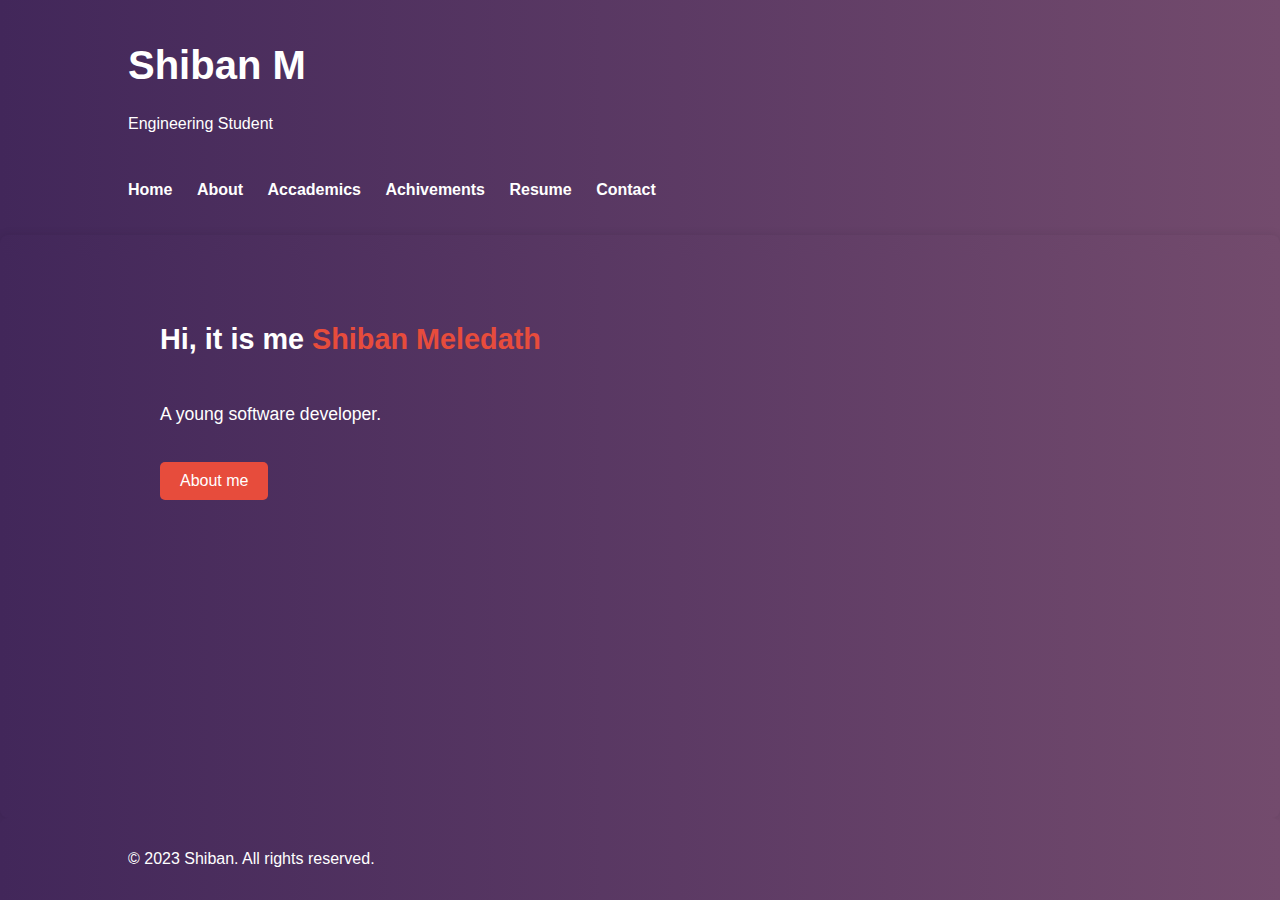
<file: index.html>
<!DOCTYPE html>
<html lang="en">
<head>
    <meta charset="UTF-8">
    <meta name="viewport" content="width=device-width, initial-scale=1.0">
    <link rel="stylesheet" href="assets/css/style.css">
    <link rel="stylesheet" href="assets/css/index.css">
    <title>Shiban M - Portfolio</title>
</head>
<body>

    <header>
        <div class="container">
            <h1>Shiban M</h1>
            <p>Engineering Student</p>
        </div>
    </header>

    <nav>
        <div class="container">
            <ul>
                <li><a href="index.html">Home</a></li>
                <li><a href="about.html">About</a></li>
                <li><a href="accademics.html">Accademics</a></li>
                <li><a href="achivements.html">Achivements</a></li>
                <li><a href="resume.html">Resume</a></li>
                <li><a href="contact.html">Contact</a></li>
            </ul>
        </div>
    </nav>

    <section class="content">
        <div class="container">
            <div class="content-item">
                <h5>Hi, it is me <span>Shiban Meledath</span></h5>
                <p>A young software developer.</p>
                <a href="about.html">About me</a>
            </div>
        </div>
    </section>

    <footer>
        <div class="container">
            <p>&copy; 2023 Shiban. All rights reserved.</p>
        </div>
    </footer>

</body>
</html>
</file>
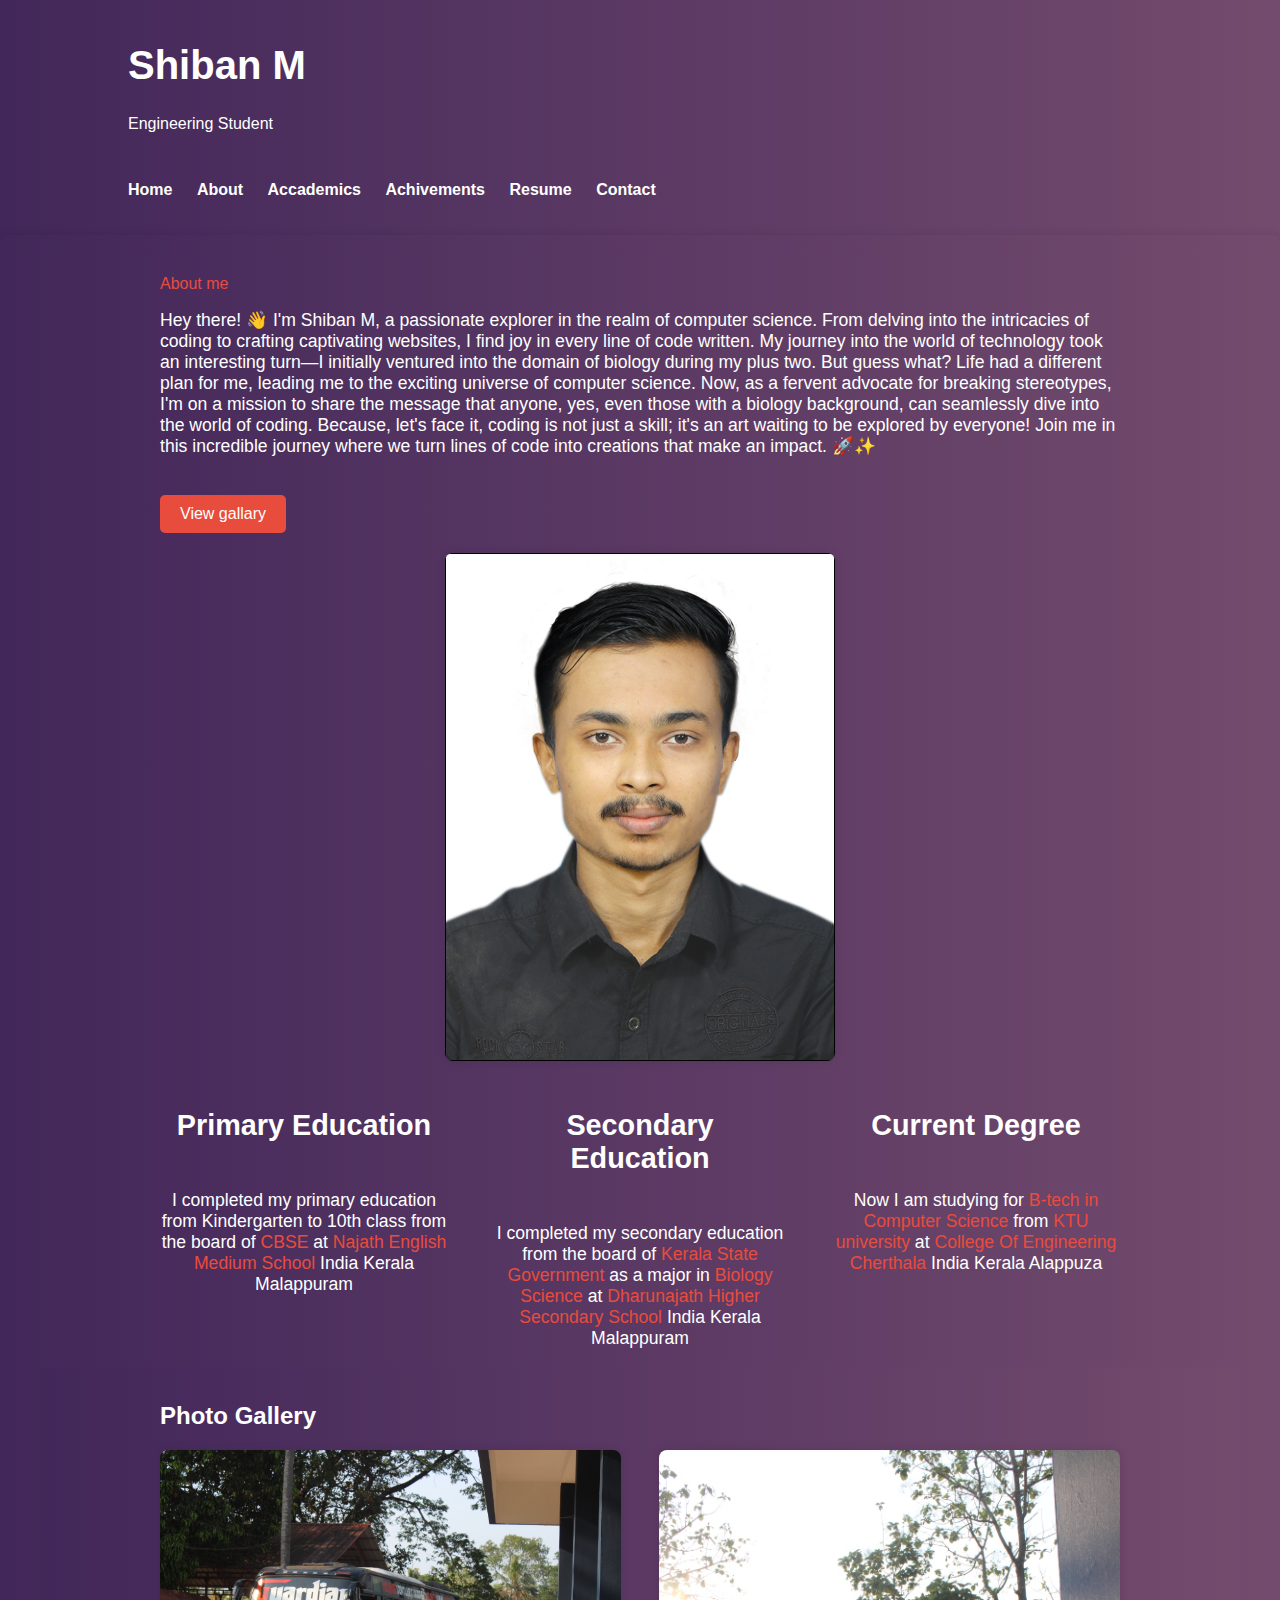
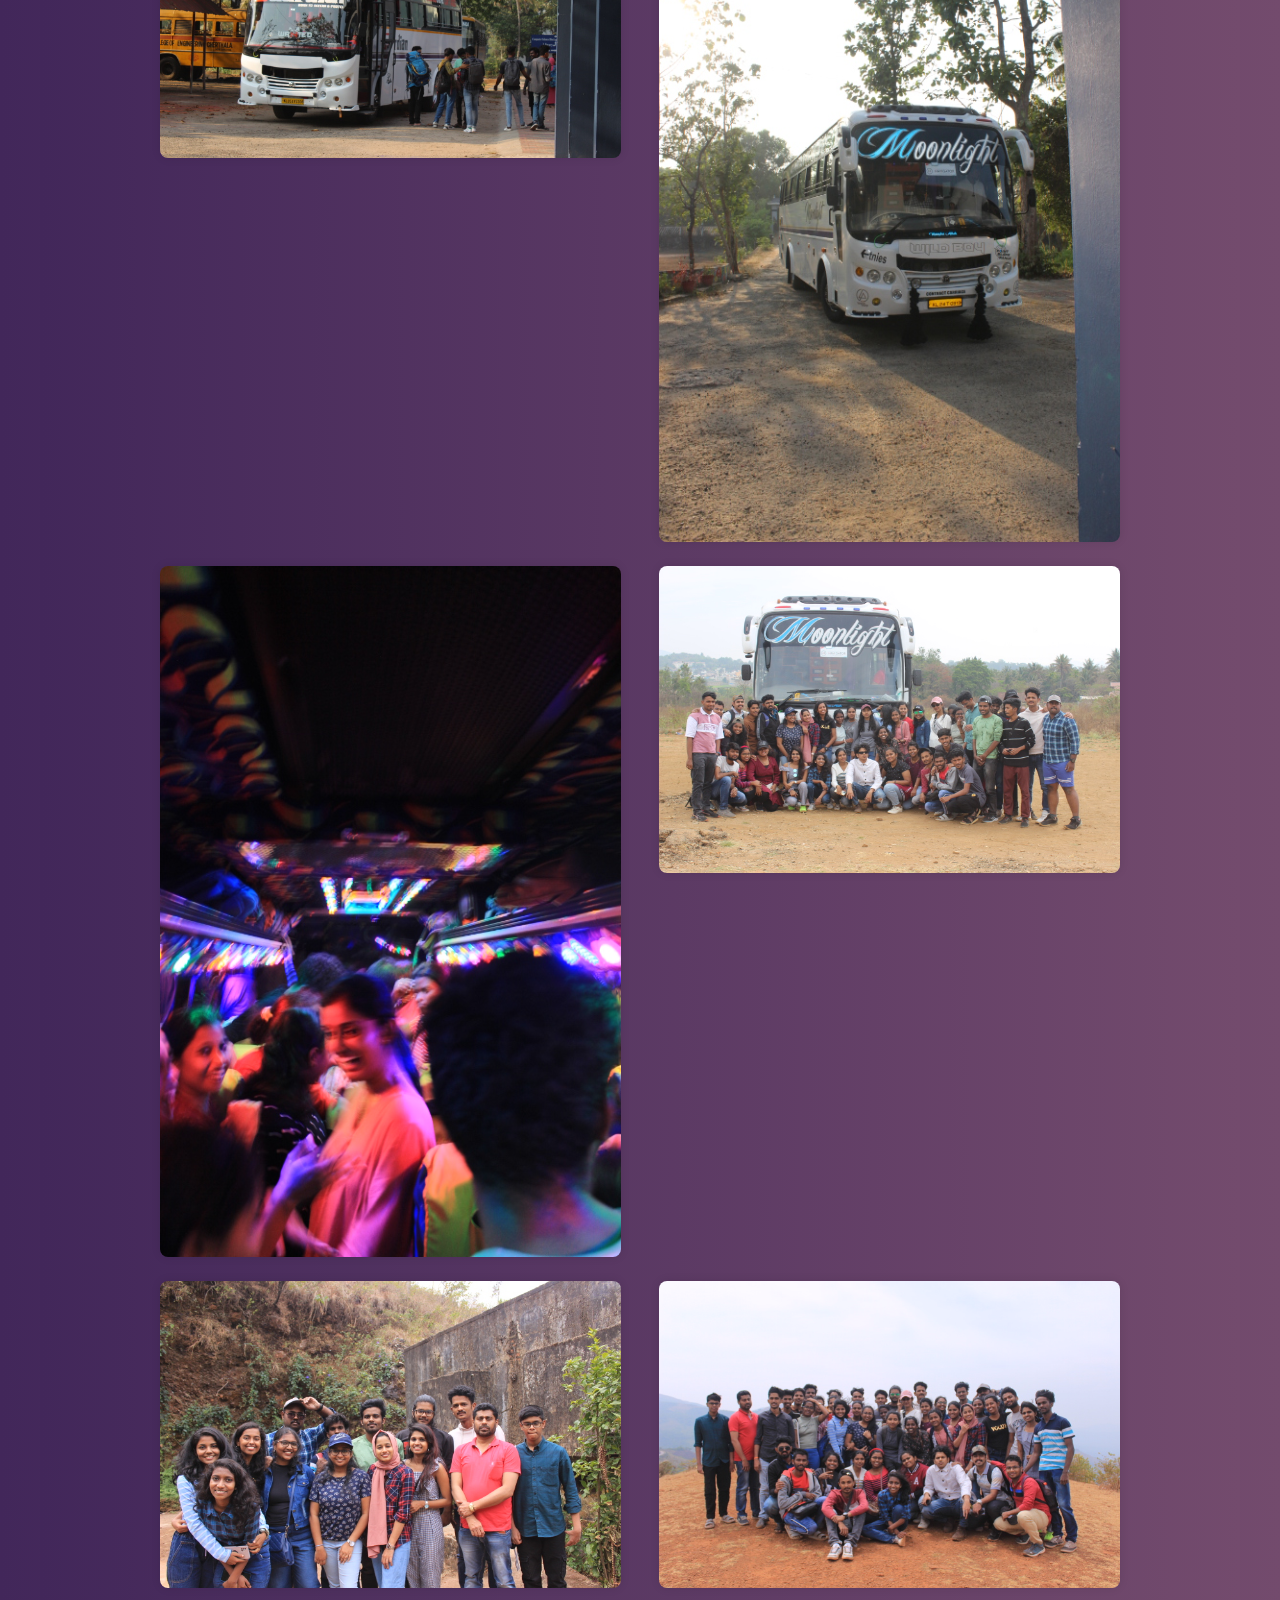
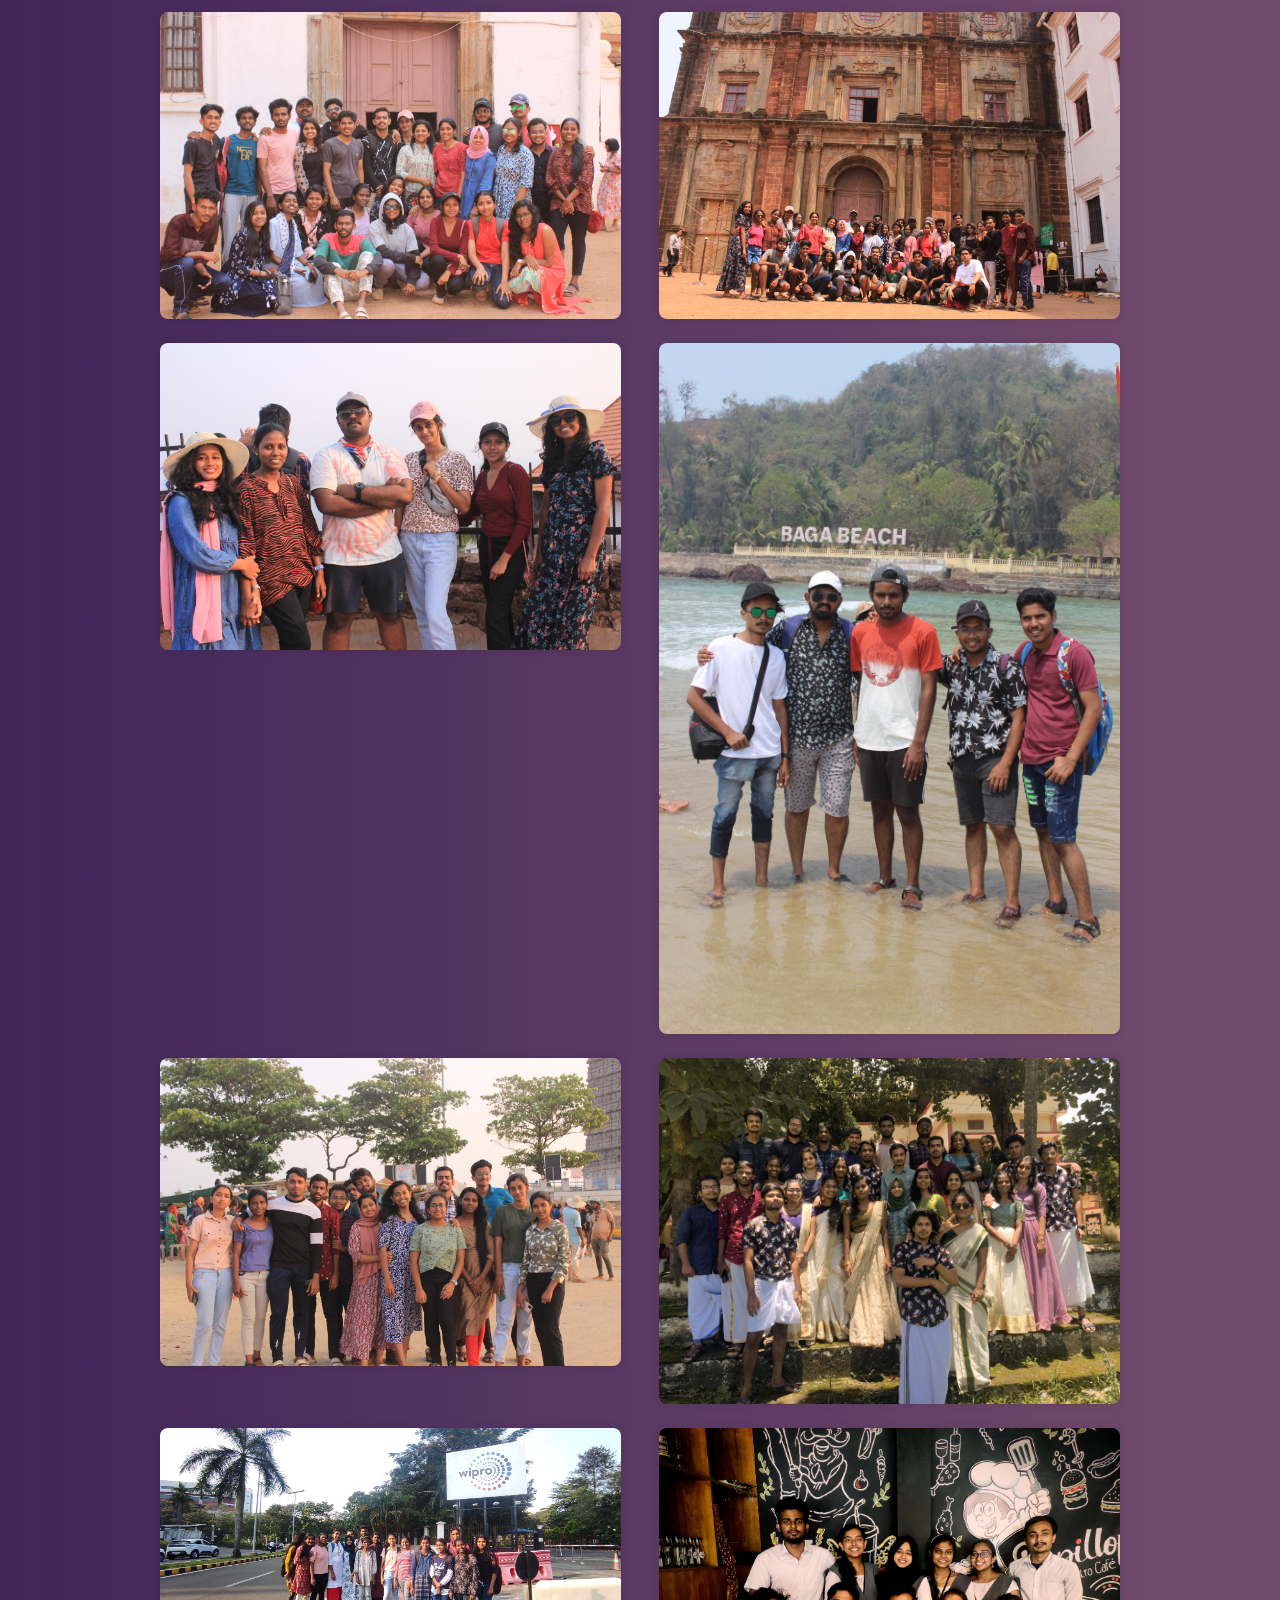
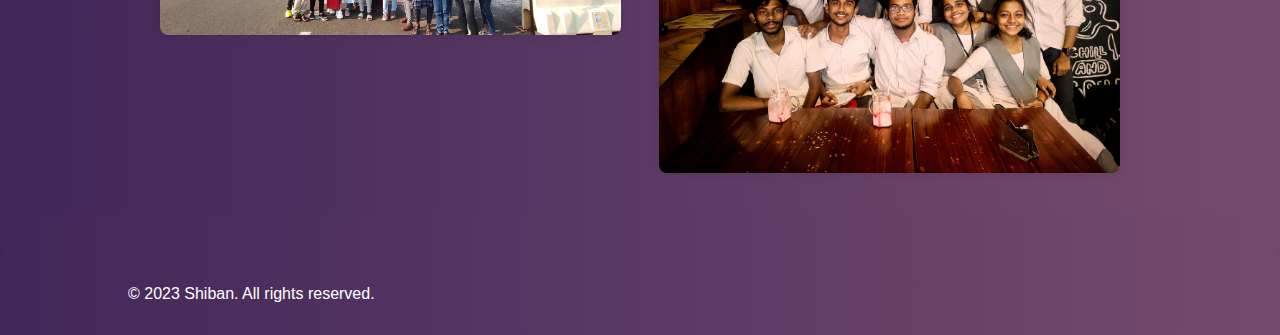
<file: about.html>
<!DOCTYPE html>
<html lang="en">
<head>
    <meta charset="UTF-8">
    <meta name="viewport" content="width=device-width, initial-scale=1.0">
    <link rel="stylesheet" href="assets/css/style.css">
    <link rel="stylesheet" href="assets/css/about.css">
    <title>About Me - Shiban M</title>
</head>
<body>

    <header>
        <div class="container">
            <h1>Shiban M</h1>
            <p>Engineering Student</p>
        </div>
    </header>

    <nav>
        <div class="container">
            <ul>
                <li><a href="index.html">Home</a></li>
                <li><a href="about.html">About</a></li>
                <li><a href="accademics.html">Accademics</a></li>
                <li><a href="achivements.html">Achivements</a></li>
                <li><a href="resume.html">Resume</a></li>
                <li><a href="contact.html">Contact</a></li>
            </ul>
        </div>
    </nav>

    <section class="content">
        <div class="container">
            <div id="content-with-photo4-block" class="about">
                <div class="custom-container ">
                    <div class="custom-cwp4-two">
                        <div class="custom-cwp4-text ">
                            <span class="custom-title-small">About me</span>
                            <p class="custom-mt">Hey there! 👋 I'm Shiban M, a passionate explorer in the realm of computer science. From delving into the intricacies of coding to crafting captivating websites, I find joy in every line of code written.

My journey into the world of technology took an interesting turn—I initially ventured into the domain of biology during my plus two. But guess what? Life had a different plan for me, leading me to the exciting universe of computer science.

Now, as a fervent advocate for breaking stereotypes, I'm on a mission to share the message that anyone, yes, even those with a biology background, can seamlessly dive into the world of coding. Because, let's face it, coding is not just a skill; it's an art waiting to be explored by everyone!

Join me in this incredible journey where we turn lines of code into creations that make an impact. 🚀✨
                            </p>
                            <a class="custom-btn " href="#viewgallary"> View gallary</a>
                        </div>
                        <div class="custom-cwp4-image ">
                            <img src="assets/images/about.jpg" class="custom-radius-image " alt="photo1" />
                        </div>
                    </div>
                    <div class="custom-fea-gd-vv ">
                        <div class="custom-float-lt ">
                            <div class="custom-icon-info">
                                <h5>Primary Education</h5>
                                <p class="custom-mt1">I completed my primary education from Kindergarten to 10th class
                                    from the board of <span>CBSE</span> at <span>Najath English Medium School</span> India Kerala
                                    Malappuram  </p>
                            </div>
                        </div>
                        <div class="custom-float-mid ">
                            <div class="custom-icon-info">
                                <h5>Secondary Education</h5>
                                <p class="custom-mt1">I completed my secondary education from the board of <span>Kerala State Government</span> 
                                    as a major in <span>Biology Science</span>  at <span>Dharunajath Higher Secondary School</span>  India Kerala Malappuram</p>
                            </div>
                        </div>
                        <div class="custom-float-rt ">
                            <div class="custom-icon-info">
                                <h5>Current Degree</h5>
                                <p class="custom-mt1">Now I am studying for <span>B-tech in Computer Science</span>  from <span>KTU university </span> at
                                   <span>College Of Engineering Cherthala</span>  India Kerala Alappuza </p>
                            </div>
                        </div>
                    </div>
                </div>
            </div>
            
        </div>
        <section class="gallry_content" id="viewgallery">
            <div class="container">
                <div id="gallary" class="about">
                    
                    <div id="viewgallary" class="view-gallery">
                        <h2>Photo Gallery</h2>
                        <div class="gallery-row">
                            <div class="gallery-item">
                                <img src="assets/images/photo1 (1).JPG" alt="Photo 1">
                            </div>
                            <div class="gallery-item">
                                <img src="assets/images/photo1 (2).JPG" alt="Photo 2">
                            </div>
                        </div>
                        <div class="gallery-row">
                            <div class="gallery-item">
                                <img src="assets/images/photo1 (3).JPG" alt="Photo 2">
                            </div>
                            <div class="gallery-item">
                                <img src="assets/images/photo1 (4).JPG" alt="Photo 2">
                            </div>
                        </div>
                        <div class="gallery-row">
                            <div class="gallery-item">
                                <img src="assets/images/photo1 (5).JPG" alt="Photo 2">
                            </div>
                            <div class="gallery-item">
                                <img src="assets/images/photo1 (6).JPG" alt="Photo 2">
                            </div>
                        </div>
                        <div class="gallery-row">
                            <div class="gallery-item">
                                <img src="assets/images/photo1 (7).JPG" alt="Photo 2">
                            </div>
                            <div class="gallery-item">
                                <img src="assets/images/photo1 (8).JPG" alt="Photo 2">
                            </div>
                        </div>
                        <div class="gallery-row">
                            <div class="gallery-item">
                                <img src="assets/images/photo1 (9).JPG" alt="Photo 2">
                            </div>
                            <div class="gallery-item">
                                <img src="assets/images/photo1 (10).JPG" alt="Photo 2">
                            </div>
                        </div>
                        <div class="gallery-row">
                            <div class="gallery-item">
                                <img src="assets/images/photo1 (11).JPG" alt="Photo 2">
                            </div>
                            <div class="gallery-item">
                                <img src="assets/images/photo12.JPG" alt="Photo 2">
                            </div>
                        </div>
                        <div class="gallery-row">
                            <div class="gallery-item">
                                <img src="assets/images/photo13.jpg" alt="Photo 2">
                            </div>
                            <div class="gallery-item">
                                <img src="assets/images/photo14.jpg" alt="Photo 2">
                            </div>
                        </div>
                    </div>
                    
                </div>
            </div>
        </section>
    </section>
    
    <footer>
        <div class="container">
            <p>&copy; 2023 Shiban. All rights reserved.</p>
        </div>
    </footer>

</body>
</html>
</file>
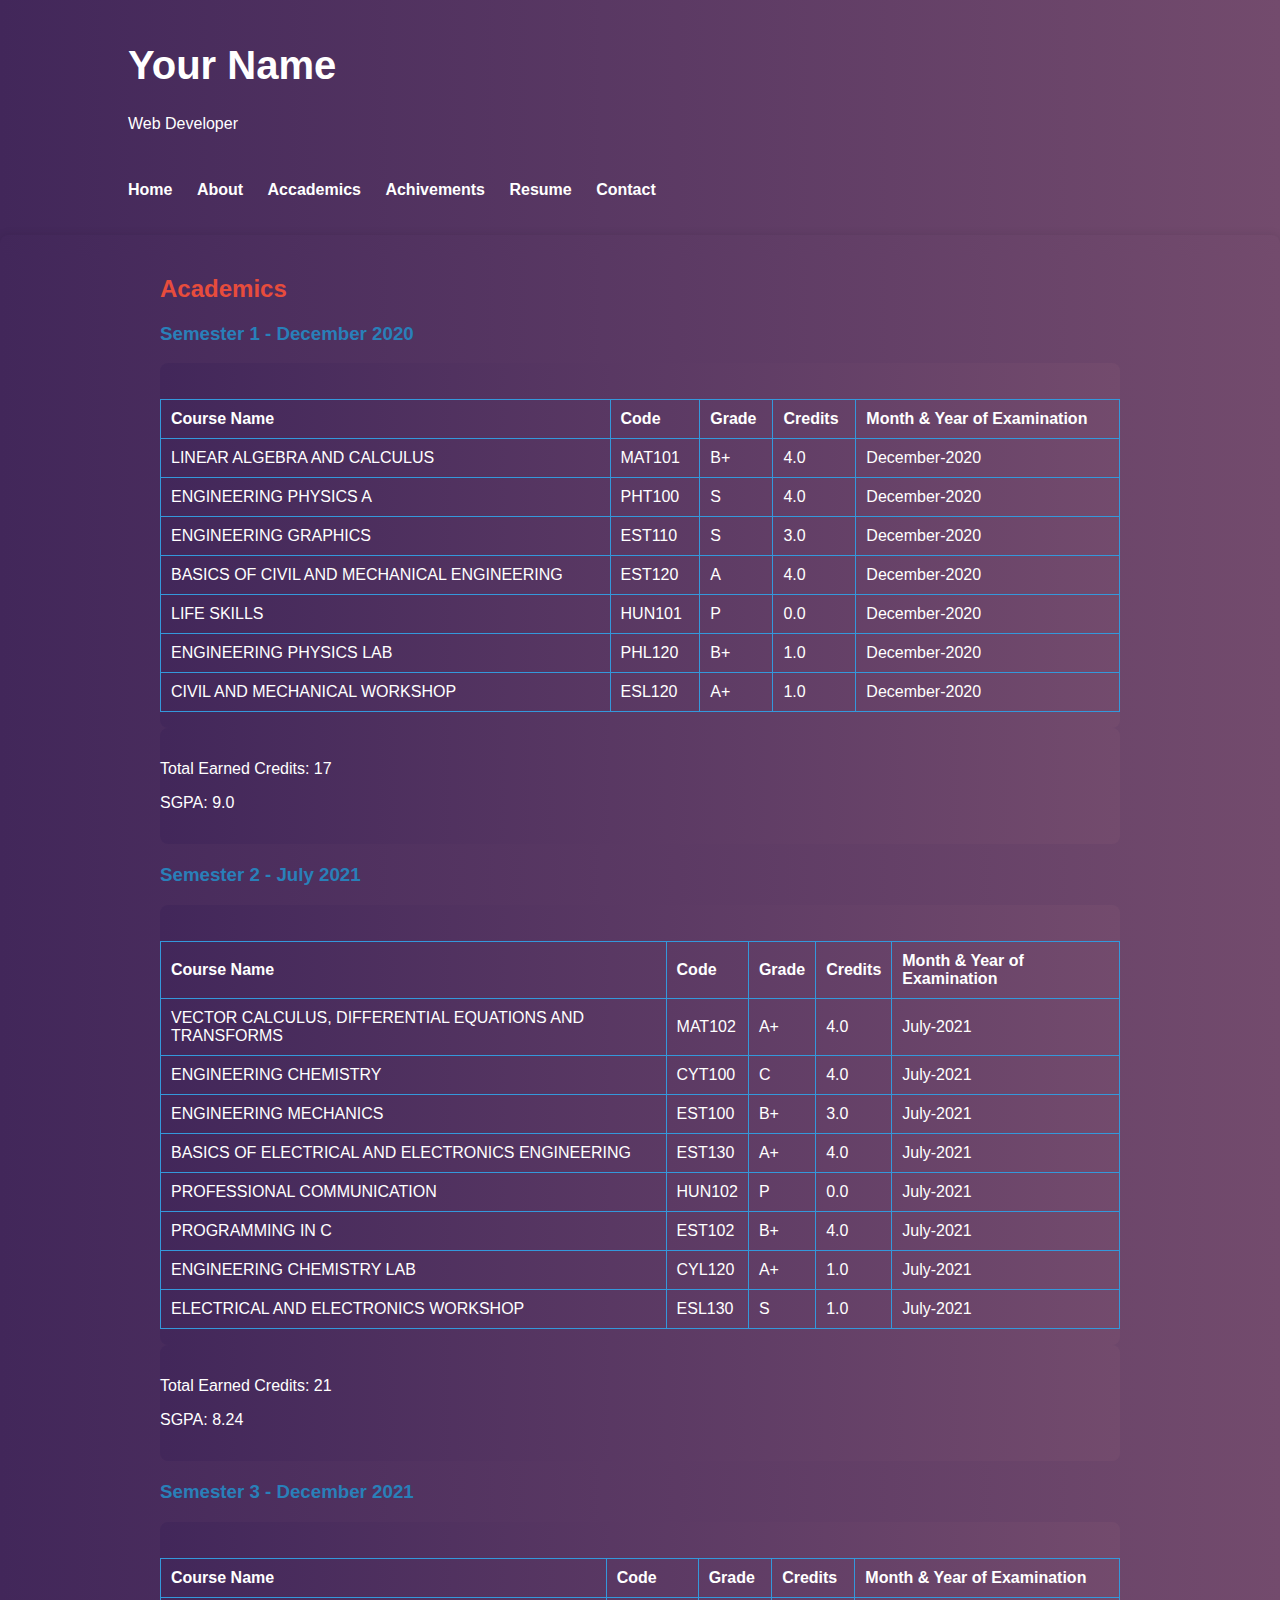
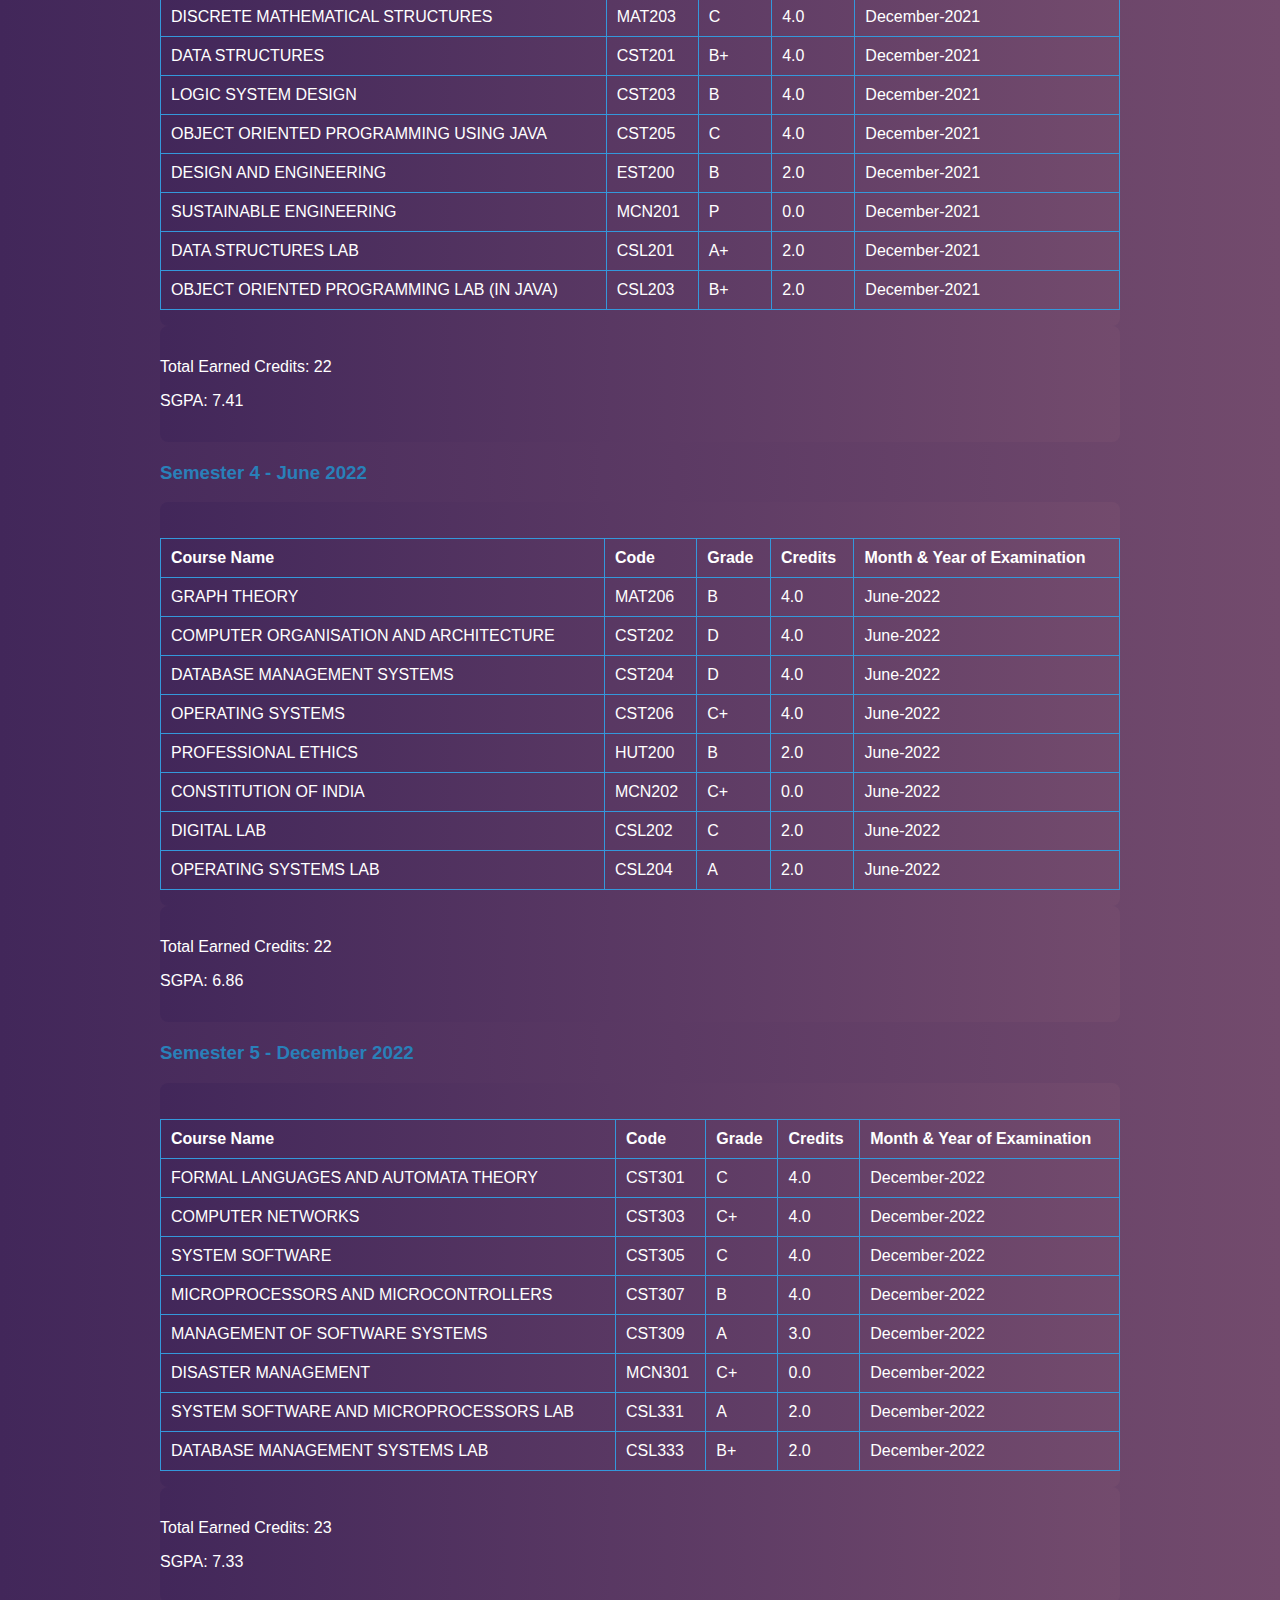
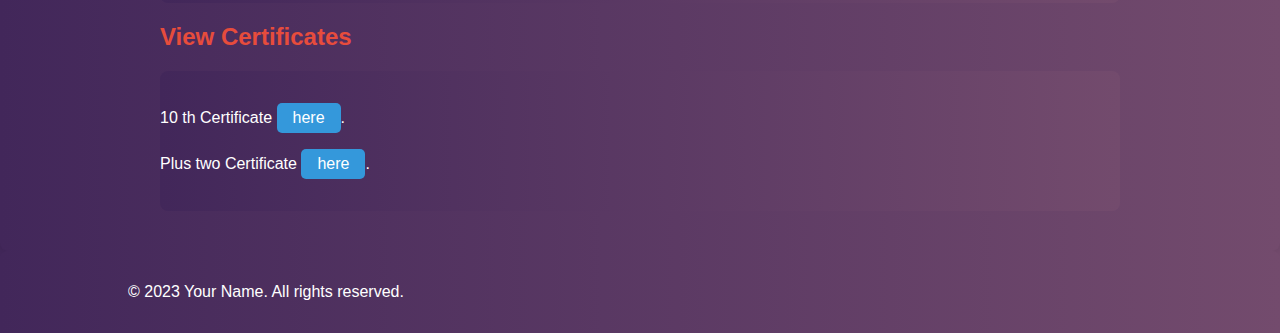
<file: accademics.html>
<!DOCTYPE html>
<html lang="en">
<head>
    <meta charset="UTF-8">
    <meta name="viewport" content="width=device-width, initial-scale=1.0">
    <link rel="stylesheet" href="assets/css/style.css">
    <link rel="stylesheet" href="assets/css/accademics.css">
    <title>Achin- Your Name</title>
</head>
<body>

    <header>
        <div class="container">
            <h1>Your Name</h1>
            <p>Web Developer</p>
        </div>
    </header>

    <nav>
        <div class="container">
            <ul>
                <li><a href="index.html">Home</a></li>
                <li><a href="about.html">About</a></li>
                <li><a href="accademics.html">Accademics</a></li>
                <li><a href="achivements.html">Achivements</a></li>
                <li><a href="resume.html">Resume</a></li>
                <li><a href="contact.html">Contact</a></li>
            </ul>
        </div>
    </nav>

    <section class="content">
        <div class="container">
            <h2>Academics</h2>
    
            <div class="semester-box">
                <h3>Semester 1 - December 2020</h3>
                <section class="marks-grades">
                    <table>
                        <tr>
                            <th>Course Name</th>
                            <th>Code</th>
                            <th>Grade</th>
                            <th>Credits</th>
                            <th>Month &amp; Year of Examination</th>
                        </tr>
                        <tr>
                            <td>LINEAR ALGEBRA AND CALCULUS</td>
                            <td>MAT101</td>
                            <td>B+</td>
                            <td>4.0</td>
                            <td>December-2020</td>
                        </tr>
                        <tr>
                            <td>ENGINEERING PHYSICS A</td>
                            <td>PHT100</td>
                            <td>S</td>
                            <td>4.0</td>
                            <td>December-2020</td>
                        </tr>
                        <tr>
                            <td>ENGINEERING GRAPHICS</td>
                            <td>EST110</td>
                            <td>S</td>
                            <td>3.0</td>
                            <td>December-2020</td>
                        </tr>
                        <tr>
                            <td>BASICS OF CIVIL AND MECHANICAL ENGINEERING</td>
                            <td>EST120</td>
                            <td>A</td>
                            <td>4.0</td>
                            <td>December-2020</td>
                        </tr>
                        <tr>
                            <td>LIFE SKILLS</td>
                            <td>HUN101</td>
                            <td>P</td>
                            <td>0.0</td>
                            <td>December-2020</td>
                        </tr>
                        <tr>
                            <td>ENGINEERING PHYSICS LAB</td>
                            <td>PHL120</td>
                            <td>B+</td>
                            <td>1.0</td>
                            <td>December-2020</td>
                        </tr>
                        <tr>
                            <td>CIVIL AND MECHANICAL WORKSHOP</td>
                            <td>ESL120</td>
                            <td>A+</td>
                            <td>1.0</td>
                            <td>December-2020</td>
                        </tr>
                      
                    </table>
                </section>
                
    
                <section class="summary">
                    <p>Total Earned Credits: 17</p>
                    <p>SGPA: 9.0</p>
                </section>
                
            </div>
<div class="semester-box">
    <h3>Semester 2 - July 2021</h3>
<section class="marks-grades">
 
    <table>
        <tr>
            <th>Course Name</th>
            <th>Code</th>
            <th>Grade</th>
            <th>Credits</th>
            <th>Month &amp; Year of Examination</th>
        </tr>
        <tr>
            <td>VECTOR CALCULUS, DIFFERENTIAL EQUATIONS AND TRANSFORMS</td>
            <td>MAT102</td>
            <td>A+</td>
            <td>4.0</td>
            <td>July-2021</td>
        </tr>
        <tr>
            <td>ENGINEERING CHEMISTRY</td>
            <td>CYT100</td>
            <td>C</td>
            <td>4.0</td>
            <td>July-2021</td>
        </tr>
        <tr>
            <td>ENGINEERING MECHANICS</td>
            <td>EST100</td>
            <td>B+</td>
            <td>3.0</td>
            <td>July-2021</td>
        </tr>
        <tr>
            <td>BASICS OF ELECTRICAL AND ELECTRONICS ENGINEERING</td>
            <td>EST130</td>
            <td>A+</td>
            <td>4.0</td>
            <td>July-2021</td>
        </tr>
        <tr>
            <td>PROFESSIONAL COMMUNICATION</td>
            <td>HUN102</td>
            <td>P</td>
            <td>0.0</td>
            <td>July-2021</td>
        </tr>
        <tr>
            <td>PROGRAMMING IN C</td>
            <td>EST102</td>
            <td>B+</td>
            <td>4.0</td>
            <td>July-2021</td>
        </tr>
        <tr>
            <td>ENGINEERING CHEMISTRY LAB</td>
            <td>CYL120</td>
            <td>A+</td>
            <td>1.0</td>
            <td>July-2021</td>
        </tr>
        <tr>
            <td>ELECTRICAL AND ELECTRONICS WORKSHOP</td>
            <td>ESL130</td>
            <td>S</td>
            <td>1.0</td>
            <td>July-2021</td>
        </tr>
    
    </table>
</section>


<section class="summary">
    <p>Total Earned Credits: 21</p>
    <p>SGPA: 8.24</p>
</section>
</div>

<div class="semester-box">
    <h3>Semester 3 - December 2021</h3>
    <section class="marks-grades">
        <table>
            <tr>
                <th>Course Name</th>
                <th>Code</th>
                <th>Grade</th>
                <th>Credits</th>
                <th>Month &amp; Year of Examination</th>
            </tr>
            <tr>
                <td>DISCRETE MATHEMATICAL STRUCTURES</td>
                <td>MAT203</td>
                <td>C</td>
                <td>4.0</td>
                <td>December-2021</td>
            </tr>
            <tr>
                <td>DATA STRUCTURES</td>
                <td>CST201</td>
                <td>B+</td>
                <td>4.0</td>
                <td>December-2021</td>
            </tr>
            <tr>
                <td>LOGIC SYSTEM DESIGN</td>
                <td>CST203</td>
                <td>B</td>
                <td>4.0</td>
                <td>December-2021</td>
            </tr>
            <tr>
                <td>OBJECT ORIENTED PROGRAMMING USING JAVA</td>
                <td>CST205</td>
                <td>C</td>
                <td>4.0</td>
                <td>December-2021</td>
            </tr>
            <tr>
                <td>DESIGN AND ENGINEERING</td>
                <td>EST200</td>
                <td>B</td>
                <td>2.0</td>
                <td>December-2021</td>
            </tr>
            <tr>
                <td>SUSTAINABLE ENGINEERING</td>
                <td>MCN201</td>
                <td>P</td>
                <td>0.0</td>
                <td>December-2021</td>
            </tr>
            <tr>
                <td>DATA STRUCTURES LAB</td>
                <td>CSL201</td>
                <td>A+</td>
                <td>2.0</td>
                <td>December-2021</td>
            </tr>
            <tr>
                <td>OBJECT ORIENTED PROGRAMMING LAB (IN JAVA)</td>
                <td>CSL203</td>
                <td>B+</td>
                <td>2.0</td>
                <td>December-2021</td>
            </tr>
          
        </table>
    </section>

   
    <section class="summary">
        <p>Total Earned Credits: 22</p>
        <p>SGPA: 7.41</p>
    </section>
</div>

<div class="semester-box">
    <h3>Semester 4 - June 2022</h3>
    <section class="marks-grades">
        <table>
            <tr>
                <th>Course Name</th>
                <th>Code</th>
                <th>Grade</th>
                <th>Credits</th>
                <th>Month &amp; Year of Examination</th>
            </tr>
            <tr>
                <td>GRAPH THEORY</td>
                <td>MAT206</td>
                <td>B</td>
                <td>4.0</td>
                <td>June-2022</td>
            </tr>
            <tr>
                <td>COMPUTER ORGANISATION AND ARCHITECTURE</td>
                <td>CST202</td>
                <td>D</td>
                <td>4.0</td>
                <td>June-2022</td>
            </tr>
            <tr>
                <td>DATABASE MANAGEMENT SYSTEMS</td>
                <td>CST204</td>
                <td>D</td>
                <td>4.0</td>
                <td>June-2022</td>
            </tr>
            <tr>
                <td>OPERATING SYSTEMS</td>
                <td>CST206</td>
                <td>C+</td>
                <td>4.0</td>
                <td>June-2022</td>
            </tr>
            <tr>
                <td>PROFESSIONAL ETHICS</td>
                <td>HUT200</td>
                <td>B</td>
                <td>2.0</td>
                <td>June-2022</td>
            </tr>
            <tr>
                <td>CONSTITUTION OF INDIA</td>
                <td>MCN202</td>
                <td>C+</td>
                <td>0.0</td>
                <td>June-2022</td>
            </tr>
            <tr>
                <td>DIGITAL LAB</td>
                <td>CSL202</td>
                <td>C</td>
                <td>2.0</td>
                <td>June-2022</td>
            </tr>
            <tr>
                <td>OPERATING SYSTEMS LAB</td>
                <td>CSL204</td>
                <td>A</td>
                <td>2.0</td>
                <td>June-2022</td>
            </tr>
         
        </table>
    </section>


    <section class="summary">
        <p>Total Earned Credits: 22</p>
        <p>SGPA: 6.86</p>
    </section>
</div>

   
<div class="semester-box">
    <h3>Semester 5 - December 2022</h3>
    <section class="marks-grades">
        <table>
            <tr>
                <th>Course Name</th>
                <th>Code</th>
                <th>Grade</th>
                <th>Credits</th>
                <th>Month &amp; Year of Examination</th>
            </tr>
            <tr>
                <td>FORMAL LANGUAGES AND AUTOMATA THEORY</td>
                <td>CST301</td>
                <td>C</td>
                <td>4.0</td>
                <td>December-2022</td>
            </tr>
            <tr>
                <td>COMPUTER NETWORKS</td>
                <td>CST303</td>
                <td>C+</td>
                <td>4.0</td>
                <td>December-2022</td>
            </tr>
            <tr>
                <td>SYSTEM SOFTWARE</td>
                <td>CST305</td>
                <td>C</td>
                <td>4.0</td>
                <td>December-2022</td>
            </tr>
            <tr>
                <td>MICROPROCESSORS AND MICROCONTROLLERS</td>
                <td>CST307</td>
                <td>B</td>
                <td>4.0</td>
                <td>December-2022</td>
            </tr>
            <tr>
                <td>MANAGEMENT OF SOFTWARE SYSTEMS</td>
                <td>CST309</td>
                <td>A</td>
                <td>3.0</td>
                <td>December-2022</td>
            </tr>
            <tr>
                <td>DISASTER MANAGEMENT</td>
                <td>MCN301</td>
                <td>C+</td>
                <td>0.0</td>
                <td>December-2022</td>
            </tr>
            <tr>
                <td>SYSTEM SOFTWARE AND MICROPROCESSORS LAB</td>
                <td>CSL331</td>
                <td>A</td>
                <td>2.0</td>
                <td>December-2022</td>
            </tr>
            <tr>
                <td>DATABASE MANAGEMENT SYSTEMS LAB</td>
                <td>CSL333</td>
                <td>B+</td>
                <td>2.0</td>
                <td>December-2022</td>
            </tr>
           
        </table>
    </section>


    <section class="summary">
        <p>Total Earned Credits: 23</p>
        <p>SGPA: 7.33</p>
    </section>
</div>

            <h2>View Certificates</h2>
            <section class="view-certificates">
                <p>10 th Certificate <a href="assets/Certificates/10th.pdf" target="_blank">here</a>.</p>
                <p>Plus two Certificate <a href="assets/Certificates/plustwo.pdf" target="_blank">here</a>.</p>
            </section>
        </div>
    </section>
    

    <footer>
        <div class="container">
            <p>&copy; 2023 Your Name. All rights reserved.</p>
        </div>
    </footer>

</body>
</html>
</file>
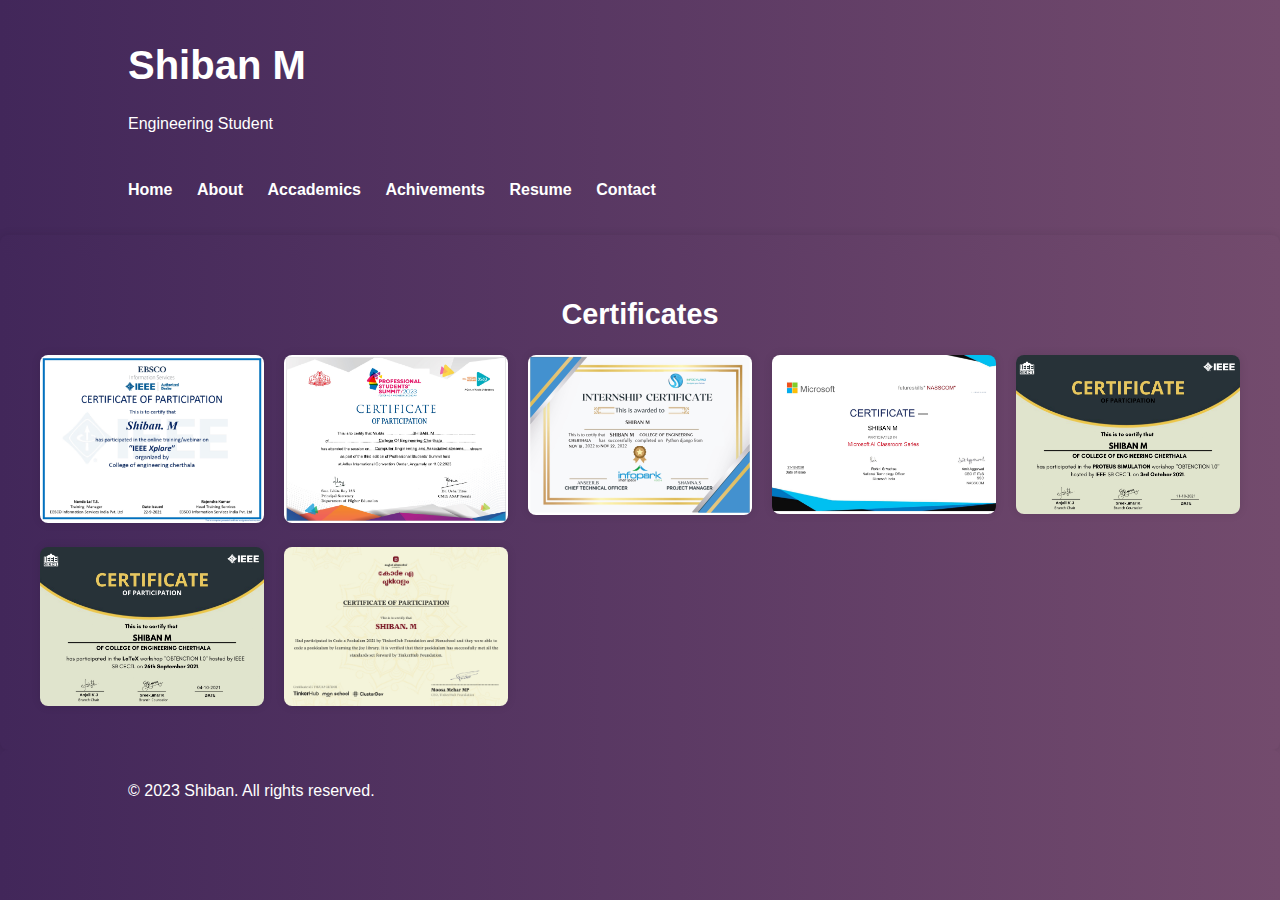
<file: achivements.html>
<!DOCTYPE html>
<html lang="en">
<head>
    <meta charset="UTF-8">
    <meta name="viewport" content="width=device-width, initial-scale=1.0">
    <link rel="stylesheet" href="assets/css/style.css">
    <link rel="stylesheet" href="assets/css/achivements.css">
    <title>Shiban M - Portfolio</title>
</head>
<body>

    <header>
        <div class="container">
            <h1>Shiban M</h1>
            <p>Engineering Student</p>
        </div>
    </header>

    <nav>
        <div class="container">
            <ul>
                <li><a href="index.html">Home</a></li>
                <li><a href="about.html">About</a></li>
                <li><a href="accademics.html">Accademics</a></li>
                <li><a href="achivements.html">Achivements</a></li>
                <li><a href="resume.html">Resume</a></li>
                <li><a href="contact.html">Contact</a></li>
                
            </ul>
        </div>
    </nav>

    <section class="content">
        <h2>Certificates</h2>
        <div class="certificate-grid">
            <div class="certificate-item">
                <img src="assets/achivements/Certificate for Shiban. M for -IEEE Xplore Assignment-_page-0001.jpg" alt="Certificate 1">
            </div>
            <div class="certificate-item">
                <img src="assets/achivements/certificate_page-0001.jpg" alt="Certificate 2">
            </div>
            <div class="certificate-item">
                <img src="assets/achivements/internship_page-0001.jpg" alt="Certificate 2">
            </div>
            <div class="certificate-item">
                <img src="assets/achivements/MicrosoftCertificate Replica .jpg" alt="Certificate 2">
            </div>
            <div class="certificate-item">
                <img src="assets/achivements/Shiban M.IEEE_page-0001.jpg" alt="Certificate 2">
            </div>
            
            <div class="certificate-item">
                <img src="assets/achivements/Shiban M_page-0001.jpg" alt="Certificate 2">
            </div>
            <div class="certificate-item">
                <img src="assets/achivements/SHIBAN. M_page-0001.jpg" alt="Certificate 2">
            </div>
        </div>
    </section>
    

    <footer>
        <div class="container">
            <p>&copy; 2023 Shiban. All rights reserved.</p>
        </div>
    </footer>

</body>
</html>
</file>
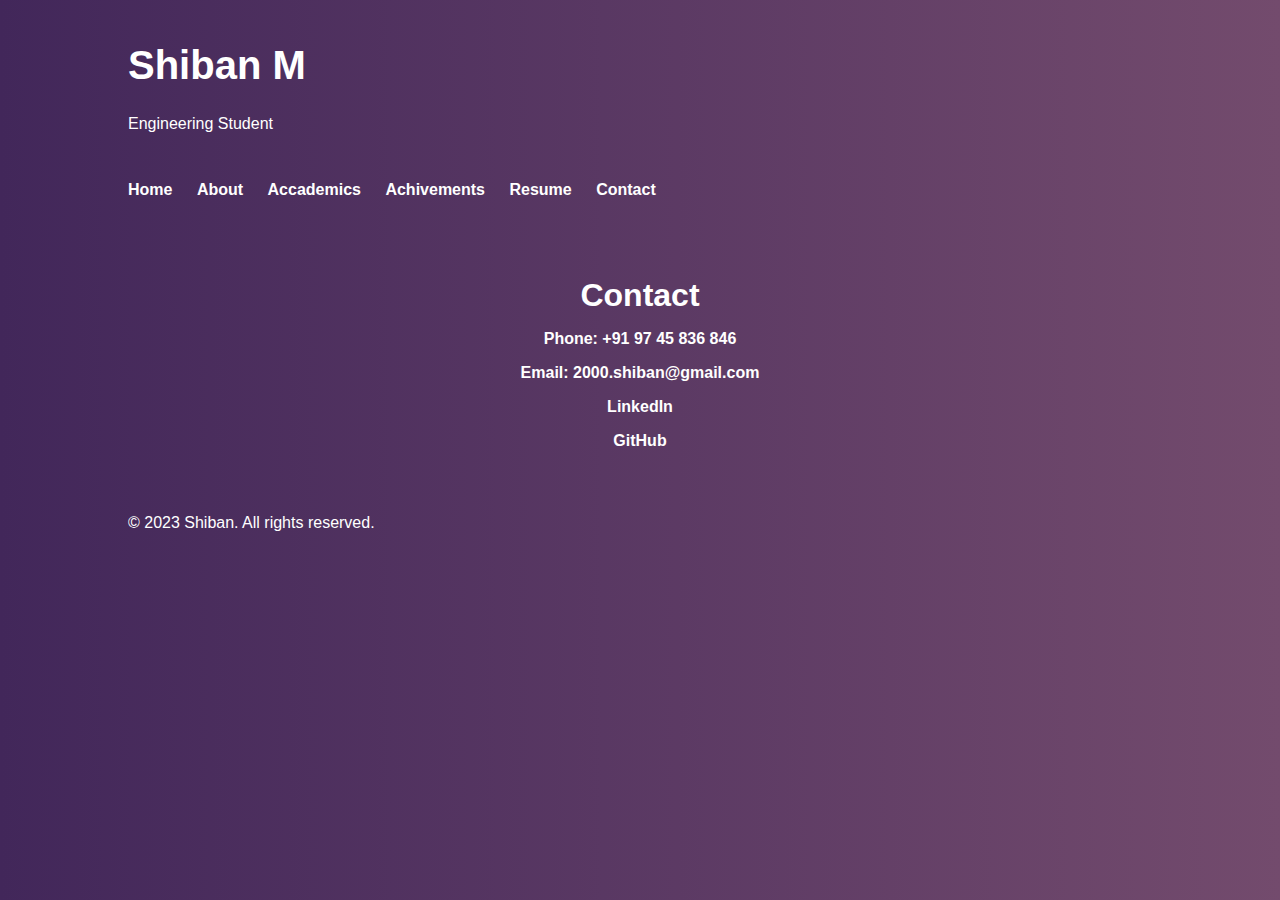
<file: contact.html>
<!DOCTYPE html>
<html lang="en">
<head>
    <meta charset="UTF-8">
    <meta name="viewport" content="width=device-width, initial-scale=1.0">
    <link rel="stylesheet" href="assets/css/style.css">
    <link rel="stylesheet" href="assets/css/contact.css">
    <title>Contact - Shiban M</title>
</head>
<body>

    <header>
        <div class="container">
            <h1>Shiban M</h1>
            <p>Engineering Student</p>
        </div>
    </header>

    <nav>
        <div class="container">
            <ul>
                <li><a href="index.html">Home</a></li>
                <li><a href="about.html">About</a></li>
                <li><a href="accademics.html">Accademics</a></li>
                <li><a href="achivements.html">Achivements</a></li>
                <li><a href="resume.html">Resume</a></li>
                <li><a href="contact.html">Contact</a></li>
            </ul>
        </div>
    </nav>

    <section class="contact">
        <div class="container">
            <h2>Contact</h2>
            <ul>
                <li><a href="tel:+15555555555">Phone: +91 97 45 836 846</a></li>
                <li><a href="mailto:2000.shiban@gmail.com">Email: 2000.shiban@gmail.com</a></li>
                <li><a href="https://www.linkedin.com/in/shiban-m-277053215">LinkedIn</a></li>
                <li><a href="https://github.com/shibanmeledath">GitHub</a></li>
            </ul>
        </div>
    </section>
    

    <footer>
        <div class="container">
            <p>&copy; 2023 Shiban. All rights reserved.</p>
        </div>
    </footer>

</body>
</html>
</file>
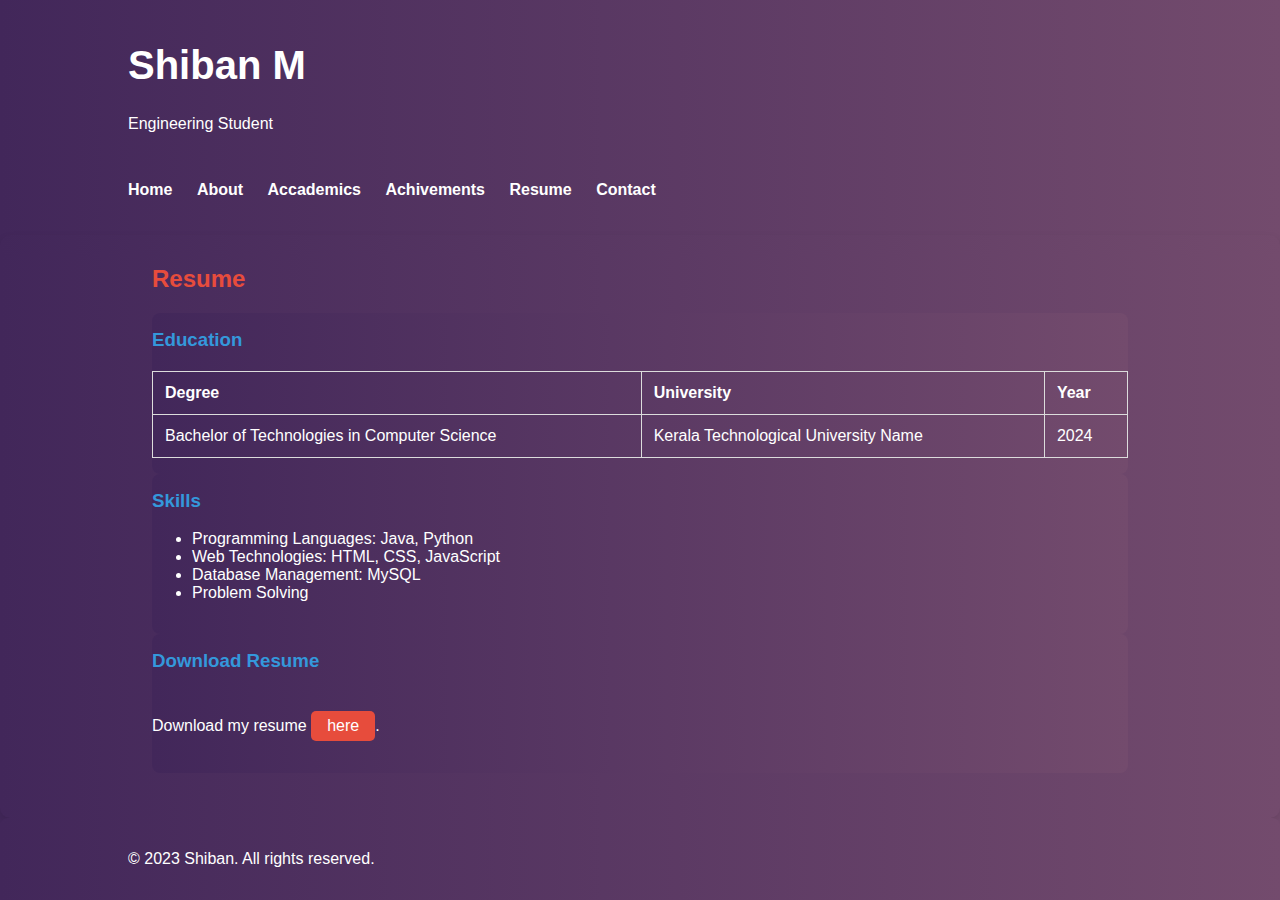
<file: resume.html>
<!DOCTYPE html>
<html lang="en">
<head>
    <meta charset="UTF-8">
    <meta name="viewport" content="width=device-width, initial-scale=1.0">
    <link rel="stylesheet" href="assets/css/style.css">
    <link rel="stylesheet" href="assets/css/resume.css">
    <title>Resume - Shiban M</title>
</head>
<body>

    <header>
        <div class="container">
            <h1>Shiban M</h1>
            <p>Engineering Student</p>
        </div>
    </header>

    <nav>
        <div class="container">
            <ul>
                <li><a href="index.html">Home</a></li>
                <li><a href="about.html">About</a></li>
                <li><a href="accademics.html">Accademics</a></li>
                <li><a href="achivements.html">Achivements</a></li>
                <li><a href="resume.html">Resume</a></li>
                <li><a href="contact.html">Contact</a></li>
            </ul>
        </div>
    </nav>

    <section class="content">
        <div class="container">
            <h2>Resume</h2>
    
            <section class="education">
                <h3>Education</h3>
                <table>
                    <tr>
                        <th>Degree</th>
                        <th>University</th>
                        <th>Year</th>
                    </tr>
                    <tr>
                        <td>Bachelor of Technologies in Computer Science</td>
                        <td>Kerala Technological University Name</td>
                        <td>2024</td>
                    </tr>
         
                </table>
            </section>
    
            <section class="skills">
                <h3>Skills</h3>
                <ul>
                    <li>Programming Languages: Java, Python</li>
                    <li>Web Technologies: HTML, CSS, JavaScript</li>
                    <li>Database Management: MySQL</li>
                    <li>Problem Solving</li>
                    
                </ul>
            </section>
    
            <section class="download-resume">
                <h3>Download Resume</h3>
                <p>Download my resume <a href="assets/resume/resume.pdf" download>here</a>.</p>
            
            </section>
    
        </div>
    </section>
    
    
    
    <footer>
        <div class="container">
            <p>&copy; 2023 Shiban. All rights reserved.</p>
        </div>
    </footer>

</body>
</html>
</file>
<file: assets/css/style.css>
header, nav, section, footer {
    background: linear-gradient(to right, #42275a, #734b6d);
    color: #fff;
    padding: 1em 0;
    border-radius: 8px;
}

body {
    display: flex;
    flex-direction: column;
    min-height: 100vh;
    margin: 0;
    font-family: 'Arial', sans-serif;
    background: linear-gradient(to right, #42275a, #734b6d); /* Same gradient for body background */
}



.container {
    width: 80%;
    margin: 0 auto;
}


header h1 {
    font-size: 2.5em;
}

nav ul {
    list-style-type: none;
    margin: 0;
    padding: 0;
}

nav li {
    display: inline-block;
    margin-right: 20px;
}

nav a {
    color: #fff;
    text-decoration: none;
    font-weight: bold;
    transition: color 0.3s; 
}

nav a:hover {
    color: #000;
}
.footer {
    text-align: center;
    font-size: 0.8em;
    margin-top: 20px;
    background-color: #3498db;
    color: #fff;
    padding: 10px 0;
    border-radius: 8px;
}

.footer p {
    margin: 0;
}
</file>
<file: assets/css/index.css>
.content {
    flex: 1; 
    background-color: #fff;
    padding: 40px;
    margin-top: 20px;
    border-radius: 8px;
    box-shadow: 0 0 10px rgba(0, 0, 0, 0.1);
}

.content h5 {
    font-size: 1.8em;
    color: #ffffff;
}

.content span {
    color: #e74c3c;
}

.content p {
    font-size: 1.1em;
    color: #ffffff;
}

.content a {
    display: inline-block;
    padding: 10px 20px;
    margin-top: 20px;
    background-color: #e74c3c;
    color: #fff;
    text-decoration: none;
    border-radius: 5px;
    transition: background-color 0.3s;
}

.content a:hover {
    background-color: #b52f20;
}
</file>
<file: assets/css/about.css>
.custom-container {
    max-width: 1200px;
    margin: 0 auto;
}

.content {
    background-color: #fff;
    padding: 40px;
    margin-top: 20px;
    border-radius: 8px;
    box-shadow: 0 0 10px rgba(0, 0, 0, 0.1);
}

.content h5 {
    font-size: 1.8em;
    color: #ffffff;
}

.content span {
    color: #e74c3c;
}

.content p {
    font-size: 1.1em;
    color: #ffffff;
}

.content a {
    display: inline-block;
    padding: 10px 20px;
    margin-top: 20px;
    background-color: #e74c3c;
    color: #fff;
    text-decoration: none;
    border-radius: 5px;
    transition: background-color 0.3s;
}

.content a:hover {
    background-color: #b52f20;;
}

.custom-cwp4-two {
    display: flex;
    flex-wrap: wrap;
    justify-content: space-between;
}

.custom-cwp4-text {
    width: 100%;
    margin-bottom: 20px;
}

.custom-cwp4-image {
    display: flex;
    justify-content: center;
    align-items: center;
    width: 100%;
}

.custom-cwp4-image img {
    max-width: 100%; /* Ensure the image does not exceed its container's width */
    height: auto; /* Maintain the aspect ratio of the image */
    border-radius: 8px;
    box-shadow: 0 0 10px rgba(0, 0, 0, 0.1);
}
.custom-fea-gd-vv {
    display: flex;
    justify-content: space-between;
}

.custom-float-lt, .custom-float-mid, .custom-float-rt {
    width: 30%;
}

.custom-icon-info {
    text-align: center;
}

.custom-mt1 {
    margin-top: 10px;
}

.viewgallery {
    margin-top: 40px;
}

.gallery-row {
    display: flex;
    justify-content: space-between;
    margin-bottom: 20px;
}

.gallery-item {
    width: 48%; 
}

.gallery-item img {
    width: 100%;
    height: auto;
    border-radius: 8px;
    box-shadow: 0 0 10px rgba(0, 0, 0, 0.1);
}

html {
    scroll-behavior: smooth;
}
</file>
<file: assets/css/accademics.css>
.content {
    flex: 1;
    background-color: #fff;
    padding: 40px;
    margin-top: 20px;
    border-radius: 8px;
    box-shadow: 0 0 10px rgba(0, 0, 0, 0.1);
}

.content h2 {
    color: #e74c3c;
    margin-top: 0;
}

.semester-box {
    margin-bottom: 20px;
}

.semester-box h3 {
    color: #2980b9;
    margin-top: 0;
}

.marks-grades table {
    width: 100%;
    border-collapse: collapse;
    margin-top: 20px;
}

.marks-grades th, .marks-grades td {
    border: 1px solid #3498db;
    padding: 10px;
    text-align: left;
}

.view-certificates {
    margin-top: 20px;
}

.view-certificates a {
    display: inline-block;
    padding: 6px 16px;
    background-color:#3498db;
    color: #fff;
    text-decoration: none;
    border-radius: 5px;
    transition: background-color 0.3s;
}

.view-certificates a:hover {
    background-color: #2980b9;
}
</file>
<file: assets/css/achivements.css>
.content {
    background-color: #fff;
    padding: 40px;
    margin-top: 20px;
    border-radius: 8px;
    box-shadow: 0 0 10px rgba(0, 0, 0, 0.1);
}

.content h2 {
    font-size: 1.8em;
    color: #ffffff;
    text-align: center;
}

.certificate-grid {
    display: grid;
    grid-template-columns: repeat(auto-fill, minmax(200px, 1fr));
    gap: 20px;
    margin-top: 20px;
}

.certificate-item img {
    width: 100%;
    height: auto;
    border-radius: 8px;
    box-shadow: 0 0 10px rgba(0, 0, 0, 0.1);
}
</file>
<file: assets/css/contact.css>
.contact {
    text-align: center;
    margin-top: 20px;
  }
  
  .contact h2 {
    font-size: 2rem;
    margin-bottom: 1rem;
  }
  
  .contact ul {
    list-style: none;
    padding: 0;
  }
  
  .contact li {
    margin-bottom: 1rem;
  }
  
  .contact a {
    text-decoration: none;
    color: #fff;
    font-weight: bold;
  }
  
  .contact a:hover {
    color: #000000;
  }
</file>
<file: assets/css/resume.css>
.content {
    flex: 1;
    background-color: #f5f5f5; 
    padding: 30px;
    margin-top: 20px;
    border-radius: 10px;
    box-shadow: 0 4px 8px rgba(0, 0, 0, 0.1);
}

.content h2 {
    color: #e74c3c;  
    margin-top: 0;
}

.content h3 {
    color: #3498db; 
    margin-top: 0;
}

.content table {
    width: 100%;
    border-collapse: collapse;
    margin-top: 20px;
}

.content th, .content td {
    border: 1px solid #dcdcdc; 
    padding: 12px;
    text-align: left;
}

.content a {
    display: inline-block;
    padding: 6px 16px;
    margin-top: 20px;
    background-color: #e74c3c;
    color: #fff;
    text-decoration: none;
    border-radius: 5px;
    transition: background-color 0.3s;
}

.content a:hover {
    background-color: #b52f20;
}
</file>
